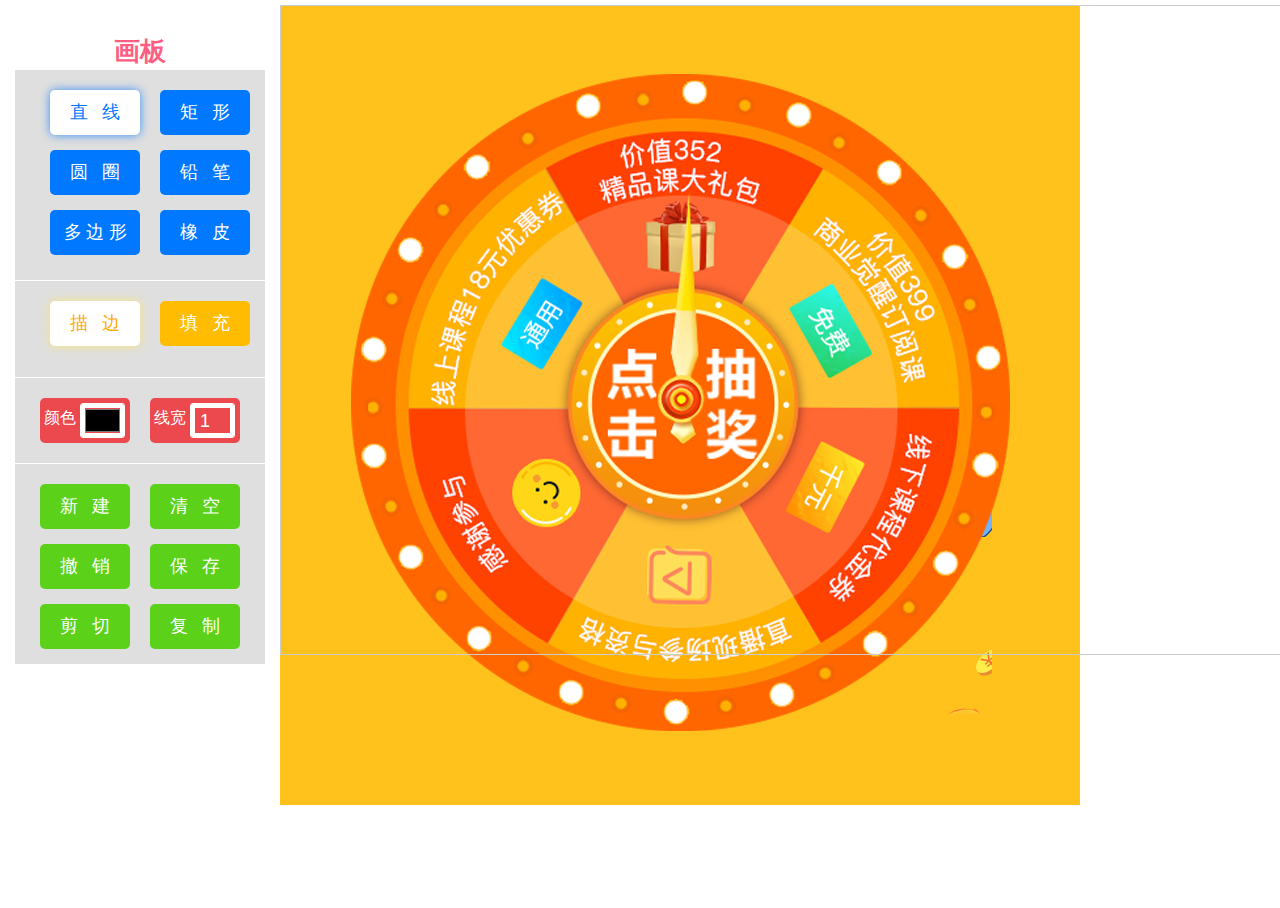
<file: index.html>
<!DOCTYPE html>
<html lang="en">
<head>
    <meta charset="UTF-8">
    <title>画板</title>
    <style>
        body,html{ width: 100%; height: 100%; background-repeat: no-repeat; background-position: 0 0 no-repeat; background-size: cover;  font-family: "Microsoft yahei"; background-color: #fff; }
		li{ list-style-type: none; }
		ul{ padding-left: 10px }
        h1{
            position: absolute;;
            left:15px;
            top:5px;
            width:250px;
            height:60px;
            color: #ff5e83;
            font-size:26px;
            line-height:60px;
            text-align:center;
            background-color:;
        }
        .bgImg{
            position: absolute;
            left: 280px; 
            top: 5px;
        }
        .bgImg img{
            display: block;
        }
        canvas{ position: absolute; left: 280px; top: 5px; display: block; cursor: pointer; border: 1px solid #CCCCCC; }
        .container{
            width:250px;
            height:60px;
            position: absolute;
            left:15px;
            top:70px;
        }
        .container h2{
            width:100%;
            height:60px;
            font-size:22px;
            text-align:center;
            color: #ff377e;
            font-weight:normal;
            line-height:60px;
            border-bottom:1px solid #000;
        }
        .container h3{
            width:100%;
            height:30px;
            font-size:18px;
            text-align:center;
            color: #41b1ff;
            font-weight:normal;
            line-height:30px;
        }
        .row{ width: 100%; height: auto; background-color: rgba(192,192,192,0.50); overflow: hidden;        }
        .type{
            width:100%;
            height:auto;
            margin:20px 0;
            padding-bottom:10px;
            border-bottom:1px solid #fff;
        }
        .type:after{
            content:"";
            display:block;
            clear:both;
        }
        .type li{
            float:left;
            width:90px;
            height:45px;
            margin:0 auto;
            background-color:#0078ff;
            color:#fff;
            font-size:18px;
            line-height:45px;
            text-align:center;
            margin-bottom:15px;
            border-radius:5px;
            cursor:pointer;
            transition:all 0.7s;
        }
        .type li:hover{
            background-color:#fff;
            color:#0078ff;
            box-shadow:0 0 10px rgba(0, 120, 255, 0.77);
        }
        .type .typeactive{
            background-color:#fff;
            color:#0078ff;
            box-shadow:0 0 10px rgba(0, 120, 255, 0.77);
        }
        .type li:nth-child(odd){
            margin-left:25px;
        }
        .type li:nth-child(even){
            margin-left:20px;
        }
        .style{
            width:100%;
            height:40px;
        }
        .style li{
            float:left;
            width:90px;
            height:45px;
            background-color:#FFBC00;
            color:#fff;
            font-size:18px;
            line-height:45px;
            text-align:center;
            border-radius:5px;
            cursor:pointer;
            transition:all 0.7s;
        }
        .style li:hover{
            color: #ffa800;
            background-color:#fff;
            box-shadow:0 0 10px rgba(255, 232, 95, 0.77);
        }
        .style .styleactive{
            color: #ffa800;
            background-color:#fff;
            box-shadow:0 0 10px rgba(255, 232, 95, 0.77);
        }
        .style li:nth-child(1){
            margin-left:25px;
        }
        .style li:nth-child(2){
            margin-left:20px;
        }
        .poly{
            position:relative;
        }
        .bian{
            position:absolute;
            left:100px;top:0;
            width:90px;
            height:auto;
            border-radius:5px;
            background-color:#EC494E;
            overflow:hidden;
            overflow:hidden;
            transform:scale(1.2);
            display:none;
        }
        .bian span{
            display:block;
            float:left;
            width:40px;
            height:45px;
            font-size:16px;
            color:#fff;
            text-align:center;
            line-height:40px;
            color:#fff;
            transition:all 0.7s;
        }
        .bian input{
            float:left;
            width:45px;
            height:35px;
            margin-top:5px;
            border:1px solid #fff;
            box-sizing:border-box;
            text-align:center;
            line-height:40px;
            font-size:18px;
            color:#fff;
            background:#EC494E;
            border-radius:3px;
            box-shadow:0 0 0 4px #fff inset;
            transition:all 0.7s;
        }
        .cut,.create,.back{
            float:left;
            width:90px;
            height:45px;
            margin-left:25px;
            margin-bottom:15px;
            background-color: #5bd219;
            color:#fff;
            font-size:18px;
            line-height:45px;
            text-align:center;
            border-radius:5px;
            cursor:pointer;
        }
        .copy,.clear,.save{
            float:left;
            width:90px;
            height:45px;
            margin-left:20px;
            margin-bottom:15px;
            background-color: #5bd219;
            color:#fff;
            font-size:18px;
            line-height:45px;
            text-align:center;
            border-radius:5px;
            cursor:pointer;
        }
        .shezhi{
            transition:all 0.7s;
        }
        .shezhistyle{
            background:#fff;
            color:#5bd219;
        }
        .create{
            position:relative;
        }
        .xinjian{
            position:absolute;
            left:0;top:0;
            width:200px;
            height:165px;
            border-radius:5px;
            background-color:#EC494E;
            box-shadow:0 0 15px rgba(236, 73, 78, 0.76);
            cursor:default;
            display:none;
        }
        .xinjian:hover{
            color:#fff;
        }
        .xinjian_before{
            position:absolute;
            right:0;
            top:0;
            width:20px;
            height:20px;
            color:#fff;
            line-height:16px;
            text-indent:-1px;
            font-size:30px;
            border:1px solid #fff;
            transform:rotate(45deg);
            border-radius:50%;
            cursor:pointer;
        }
        .xinjian h6{
            width:100%;
            height:50px;
            color:#fff;
            line-height:50px;
            text-align:center;
            font-size:20px;
            font-weight:normal;
        }
        #ding{
            width:60px;
            height:30px;
            font-size:14px;
            border-radius:3px;
            color:#fff;
            background-color:#0078ff;
            border:0;
            outline:none;
            cursor:pointer;
            box-shadow:0 0 10px rgba(0, 120, 255, 0.5);
        }
        .xinjian_width,.xinjian_height{
            float:left;
            width:85px;
            height:40px;
            margin-left:10px;
            border-radius:5px;
            margin-bottom:20px;
            background-color:#FFBC00;
        }
        .xinjian_width:hover,.xinjian_height:hover{
            background-color:#fff;
            color:#000;
        }
        .xinjian_width span,.xinjian_height span{
            float:left;
            width:30px;
            height:100%;
            font-size:16px;
            text-align:center;
            line-height:40px;
        }
        .xinjian_width input,.xinjian_height input{
            float:left;
            margin-top:5px;
            width:50px;
            height:30px;
            text-align:center;
            line-height:30px;
            font-size:14px;
            border:1px solid #FFBC00;
            box-sizing:border-box;
        }
        .box{
            float:left;
            width:90px;
            height:auto;
            background-color:#EC494E;
            overflow:hidden;
            border-radius:5px;
            transition:all 0.7s;
        }
        .box{
            margin-left:25px;
        }
        .linewidth{
            margin-left:20px;
        }
        .box:hover{
            background-color:#fff;
        }
        .box span{
            display:block;
            float:left;
            width:40px;
            height:45px;
            font-size:16px;
            color:#fff;
            text-align:center;
            line-height:40px;
            color:#fff;
            transition:all 0.3s;
        }
        .box input{
            float:left;
            width:45px;
            height:35px;
            margin-top:5px;
            border:1px solid #fff;
            box-sizing:border-box;
            text-align:center;
            line-height:40px;
            font-size:18px;
            color:#fff;
            background:#EC494E;
            border-radius:3px;
            box-shadow:0 0 0 4px #fff inset;
            transition:all 0.3s;
        }
        .box2 span{
            width:55px;
        }
        .box2 input{
            width:140px;
        }
        .space{
            float:left;
            width:100%;
            height:0;
            border-bottom:1px solid #fff;
            margin:20px 0;
        }
    </style>
</head>
<body>
    <h1>画板</h1>
    <div class="container">
        <div class="row">
            <ul name="" class="type">
                <li class="line typeactive" data="line">直&nbsp;&nbsp;&nbsp;线</li>
                <li class="rect" data="rect">矩&nbsp;&nbsp;&nbsp;形</li>
                <li class="circle" data="circle">圆&nbsp;&nbsp;&nbsp;圈</li>
                <li class="pen" data="pen">铅&nbsp;&nbsp;&nbsp;笔</li>
                <li class="poly" data="poly">多&nbsp;边&nbsp;形
                    <div class="bian"><span>边数</span><input type="number" name="number" min="3" value="3" max="15"></div></li>
                <li class="eraser" data="eraser">橡&nbsp;&nbsp;&nbsp;皮</li>
            </ul>
            <ul class="style">
                <li class="stroke styleactive">描&nbsp;&nbsp;&nbsp;边</li>
                <li class="fill">填&nbsp;&nbsp;&nbsp;充</li>
            </ul>
            <div class="space"></div>
            <div class="box"><span>颜色</span></label><input type="color" name="color" value="#000000"></div>
            <div class="box linewidth"><span>线宽</span><input type="number" name="number" value="1" max="150" min="1"></div>
            <div class="space"></div>
            <div class="create shezhi">新&nbsp;&nbsp;&nbsp;建
                <div class="xinjian">
                    <h6>画 板 尺 寸</h6>
                    <div class="xinjian_width">
                        <span>宽</span>
                        <input type="number" max="1070" min="500" value="500">
                    </div>
                    <div class="xinjian_height">
                        <span>高</span>
                        <input type="number" max="648" min="300" value="300">
                    </div>
                    <input type="button" name="queding" value="确定" id="ding">
                    <div class="xinjian_before">+</div>
                </div>
            </div>
            <div class="clear shezhi">清&nbsp;&nbsp;&nbsp;空</div>
            <div class="back shezhi">撤&nbsp;&nbsp;&nbsp;销</div>
            <div class="save shezhi">保&nbsp;&nbsp;&nbsp;存</div>
            <div class="cut shezhi" data="cut">剪&nbsp;&nbsp;&nbsp;切</div>
            <div class="copy shezhi">复&nbsp;&nbsp;&nbsp;制</div>
        </div>
    </div>
    <div class="bgImg">
        <img src="1.jpg" />
    </div>
    <canvas width="1070" height="648"></canvas>
</body>
<script src="index.js"></script>
<script src="http://www.jq22.com/jquery/jquery-1.10.2.js"></script>
<script>
    var container=$(".container");
    var canvas=document.querySelector("canvas");
    var screenWidth=document.documentElement.clientWidth;
    var screenHeight=document.documentElement.clientHeight;
    var width=screenWidth-295;
    var height=screenHeight-15;
    var imgW = $(".bgImg").width();
    var imgH = $(".bgImg").height();
    //canvas.width=width;
    //canvas.height=height;
    if(imgW > $("canvas").width()){
        canvas.width = imgW;
    }
    if(imgH > $("canvas").height()){
        canvas.height = imgH;
    }     
    var obj=canvas.getContext("2d");
    var typechoose=$(".type li");
    var stylechoose=$(".style li");
    var colorchoose=document.querySelector("input[type=color]");
    var widthchoose=document.querySelector(".linewidth input[type=number]");
    var canvasWidth=document.querySelector(".xinjian_width input[type=number]");
    var canvasHeight=document.querySelector(".xinjian_height input[type=number]");
    canvasWidth.value=width;canvasHeight.value=height;
    canvasWidth.max=screenWidth-295;canvasHeight.max=screenHeight-15;
    var ding=document.querySelector("#ding");
    var poly=$(".poly");
    var bian=$(".bian");
    var polychoose=$(".bian input");
    var shezhi=$(".shezhi");
    var cut=$(".cut");
    var copy=$(".copy");
    var back=$(".back");
    var clear=$(".clear");
    var save=$(".save");
    var create=$(".create");
    var xinjian=$(".xinjian");
    var create_close=$(".xinjian_before");
    var cutflag=false;
    var iscut=true;
    var color="#000";
    var type="line";
    var n=3;
    var linewidth="1";
    var style="stroke";
    var arr=[];
    $(".fill").css({display:"none"});
    // 多边形
    poly.hover(function(){
        bian.fadeIn();
    },function(){
        bian.fadeOut();
    })
    // 绘制形状
    typechoose.each(function(index,ele){
        $(ele).click(function(){
            typechoose.removeClass("typeactive");
            $(this).toggleClass("typeactive");
            cut.css({color:"#fff",backgroundColor:"#5bd219",opacity:1});
            copy.css({color:"#fff",backgroundColor:"#5bd219",opacity:1});
            type=$(this).attr("data");
            if($(this).is(".line")||$(this).is(".pen")){
                style="stroke";
                $(".stroke").addClass("styleactive");
                $(".fill").css({display:"none"}).removeClass("styleactive");
            }else{
                $(".fill").css({display:"block"});
            }
        })
    })
    // 描边、填充单击事件
    stylechoose.each(function(index,ele){
        $(ele).click(function(){
            style=$(this).attr("class");
            stylechoose.removeClass("styleactive");
            $(this).toggleClass("styleactive");
        })
    })
    // 剪切
    cut.click(function(){
        type=$(this).attr("data");
        typechoose.removeClass("typeactive");
        $(this).css({color:"#5bd219",backgroundColor:"#fff"}).toggleClass("shezhistyle");
        iscut=true;
    })
    copy.click(function(){
        type="cut";
        typechoose.removeClass("typeactive");
        $(this).css({color:"#5bd219",backgroundColor:"#fff"}).toggleClass("shezhistyle");
        iscut=false;
    })
    // 设置
    shezhi.each(function(index,ele){
        if($(ele).is(".cut")||$(ele).is(".copy")){
            return;
        }else{
            $(ele).click(function(){
                $(this).css({color:"#5bd219",backgroundColor:"#fff"}).animate({opacity:0.99},200,function(){
                    $(this).css({color:"#fff",backgroundColor:"#5bd219",opacity:1});
                });
            })
        }
    })
    // 撤销
    back.click(function(){
        arr.pop();
        obj.clearRect(0,0,width,height);
        if(arr.length>0){
            obj.putImageData(arr[arr.length-1],0,0,0,0,width,height);
        }
    })
    // 清除
    clear.click(function(){
        arr=[];
        obj.clearRect(0,0,width,height);
    })
    // 保存
    save.click(function(){
        var reg=canvas.toDataURL("image/png");//跳转页面手动保存
//        var reg=canvas.toDataURL("image/png").replace("image/png","image/octet-stream");//直接自动保存下载
        location.href=reg;
    })
    // 新建画布
    create.click(function(){
        xinjian.fadeIn();
    })
    create_close.click(function(e){
        e.stopPropagation()
        xinjian.fadeOut();
    })
    canvasWidth.onblur=function(){
        if(this.value<=this.min){
            this.value=this.min;
        }
        if(this.value>=screenWidth-295){
            this.value=screenWidth-295;
        }
        width=this.value;
    }
    canvasHeight.onblur=function(){
        if(this.value<=this.min){
            this.value=this.min;
        }
        if(this.value>=screenHeight-15){
            this.value=screenHeight-15;
        }
        height=this.value;
    }
    ding.onclick=function(e){
        canvas.width=width;
        canvas.height=height;
        canvas.style.left=(screenWidth+295-canvas.width)/2+"px";
        canvas.style.top=(screenHeight-5-canvas.height)/2+"px";
        arr=[];
        obj.clearRect(0,0,width,height);
        e.stopPropagation()
        xinjian.fadeOut();
    }
    // 颜色选择
    colorchoose.onchange=function(){
        color=this.value;
    }
    // 粗细改变
    widthchoose.onchange=function(){
        linewidth=this.value;
    }
    //多边形边数
    polychoose.change(function(){
        n=this.value;
    })
    var x,y,w,h;
    var lx,ly,lw,lh;
    var cutdata;
    canvas.onmousedown=function(e){
        x=e.offsetX;
        y=e.offsetY;
        if(type=="pen"){
            obj.beginPath();
            obj.moveTo(x,y);
        }
        if(type=="eraser"){
            obj.clearRect(x-5,y-5,10,10);
        }
        if(cutflag&&type=="cut"){
            if(arr.length!=0){
                arr.splice(-1,1);
            }
        }
        var draw=new Draw(obj,{type:style,color:color,width:linewidth});//实例化构造函数
        canvas.onmousemove=function(e){
            w=e.offsetX;
            h=e.offsetY;
            if(type!="eraser"){
                obj.clearRect(0,0,width,height);
                if(arr.length!=0){
                    obj.putImageData(arr[arr.length-1],0,0,0,0,width,height);
                }
            }
            if(cutflag&&type=="cut"){
                if(iscut){
                    obj.clearRect(lx,ly,lw-lx,lh-ly);
                }
                var nx=lx+(w-x);
                var ny=ly+(h-y);
                obj.putImageData(cutdata,nx,ny);
            }else if(type=="poly"){
                draw[type](x,y,w,h,n);
            }else{
                draw[type](x,y,w,h);
            }

        }
        document.onmouseup=function(){
            canvas.onmousemove=null;
            document.onmouseup=null;
            if(type=="cut"){
                if(!cutflag){
                    cutflag=true;
                    cutdata=obj.getImageData(x+1,y+1,w-x-2,h-y-2);
                    lx=x;ly=y;lw=w;lh=h;
                    container.css({display:"none"});
                }else{
                    cutflag=false;
                    container.css({display:"block"});
                }
            }
            arr.push(obj.getImageData(0,0,width,height));
        }
    }
</script>
</html>
</file>
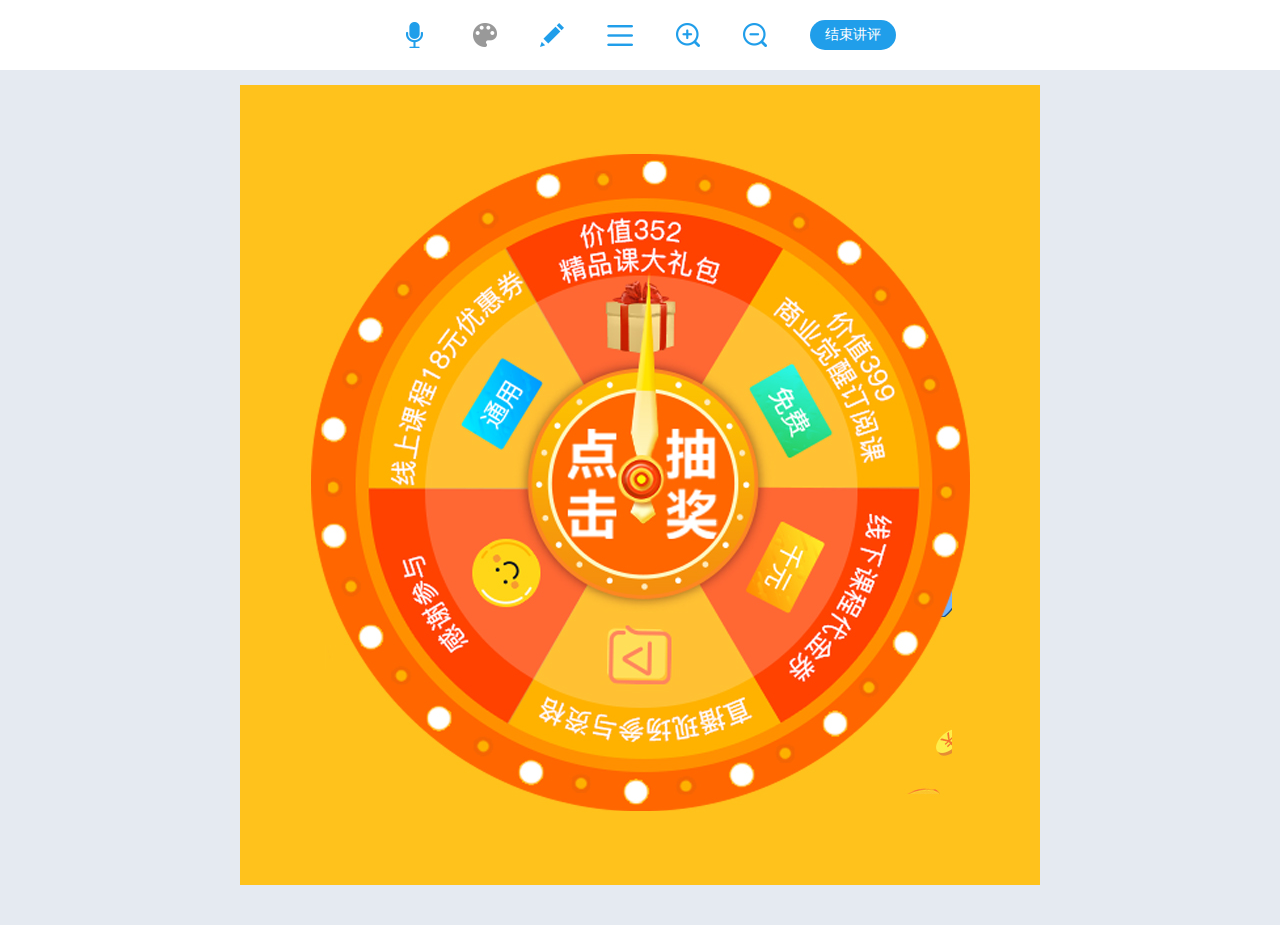
<file: index2.html>
<!DOCTYPE html>
<html lang="en">
<head>
    <meta charset="UTF-8">
    <meta name="viewport" content="width=device-width, initial-scale=1.0">
    <meta http-equiv="X-UA-Compatible" content="ie=edge">
    <title>Document</title>
    <link rel="stylesheet" type="text/css" href="index2.css">
</head>
<body>
    <div class="comment">
        <div class="comment_head">
            <div class="comment_head_box">
                <p class="comment_head_sound" title="录音"></p>
                <p class="comment_head_stop"  title="停止录音"></p>
                <p class="comment_head_pencil"  title="铅笔"></p>
                <p class="comment_head_list"  title="画笔菜单"></p>
                <p class="comment_head_big"  title="放大图片"></p>
                <p class="comment_head_small"  title="缩小图片"></p>
                <p class="comment_head_out">结束讲评</p>
                <div class="container">
                    <div class="row">
                        <ul name="" class="type">
                            <li class="line" data="line">直&nbsp;&nbsp;&nbsp;线</li>
                            <li class="rect" data="square">矩&nbsp;&nbsp;&nbsp;形</li>
                            <li class="circle" data="circle">圆&nbsp;&nbsp;&nbsp;圈</li>
                            <!-- <li class="poly" data="poly">多&nbsp;边&nbsp;形
                                <div class="bian"><span>边数</span><input type="number" name="number" min="3" value="3" max="15"></div>
                            </li> -->
                            <li class="eraser" data="rubber">橡&nbsp;&nbsp;&nbsp;皮</li>
                        </ul>
                        <!-- <ul class="style">
                            <li class="stroke styleactive">描&nbsp;&nbsp;&nbsp;边</li>
                            <li class="fill">填&nbsp;&nbsp;&nbsp;充</li>
                        </ul> -->
                        <!-- <div class="space"></div> -->
                        <div class="box"><span>颜色</span></label><input type="color" name="color" value="#000000"></div>
                        <div class="box linewidth"><span>线宽</span><input type="number" name="number" value="1" max="150" min="1"></div>
                        <div class="space"></div>
                        <div class="clear shezhi">清&nbsp;&nbsp;&nbsp;空</div>
                        <div class="back shezhi">撤&nbsp;&nbsp;&nbsp;销</div>
                    </div>
                </div>
            </div>
        </div>

        <div class="comment_canvasBox">
            <div class="comment_canvasBox_img">
                <img src="1.jpg" />
            </div>
            <canvas></canvas>
        </div>
    </div>
</body>

<script type="text/javascript" src="index.js"></script>
<script type="text/javascript" src="jquery.min.js"></script>
<script type="text/javascript" src="recorder/HZRecorder.js"></script>
<script>
    var imgW = $(".comment_canvasBox_img").find("img").width();
    var imgH = $(".comment_canvasBox_img").find("img").height();
    var canvas=document.querySelector("canvas");
    $(".comment_canvasBox_img").css("width", imgW + "px");
    canvas.width = imgW;
    canvas.height = imgH;

    //画笔菜单
    var containerShow = false;
    $(".comment_head_list").click(function(){
        if(containerShow){
            //$(".container").hide();
            $(".container").fadeOut();
            containerShow = false;
        }else{
            //$(".container").show();
            $(".container").fadeIn();
            containerShow = true;
        }
    });

    var obj=canvas.getContext("2d");
    var typechoose=$(".type li");
    var stylechoose=$(".style li");
    var colorchoose=document.querySelector("input[type=color]");
    var widthchoose=document.querySelector(".linewidth input[type=number]");
    var poly=$(".poly");
    var bian=$(".bian");
    var polychoose=$(".bian input");
    var shezhi=$(".shezhi");
    var cut=$(".cut");
    var copy=$(".copy");
    var back=$(".back");
    var clear=$(".clear");
    var save=$(".save");
    var cutflag=false;
    var iscut=true;
    var color="#000";
    var type="pencil";
    var n=3;
    var linewidth="1";
    var style="stroke";
    var arr=[];
    $(".fill").css({display:"none"});

    // 多边形
    poly.hover(function(){
        bian.fadeIn();
    },function(){
        bian.fadeOut();
    })

    // 绘制形状
    typechoose.each(function(index,ele){
        $(ele).click(function(){
            typechoose.removeClass("typeactive");
            $(this).toggleClass("typeactive");
            cut.css({color:"#fff",backgroundColor:"#5bd219",opacity:1});
            copy.css({color:"#fff",backgroundColor:"#5bd219",opacity:1});
            type=$(this).attr("data");
            if($(this).is(".line")){
                style="stroke";
                $(".stroke").addClass("styleactive");
                $(".fill").css({display:"none"}).removeClass("styleactive");
            }else{
                $(".fill").css({display:"block"});
            }
        })
    })

    $(".comment_head_pencil").click(function(){
        typechoose.removeClass("typeactive");
        cut.css({color:"#fff",backgroundColor:"#5bd219",opacity:1});
        copy.css({color:"#fff",backgroundColor:"#5bd219",opacity:1});
        type = "pencil";
        style="stroke";
        $(".stroke").addClass("styleactive");
        $(".fill").css({display:"none"}).removeClass("styleactive");
    });

    // 描边、填充单击事件
    stylechoose.each(function(index,ele){
        $(ele).click(function(){
            style=$(this).attr("class");
            stylechoose.removeClass("styleactive");
            $(this).toggleClass("styleactive");
        })
    })

    // 设置
    shezhi.each(function(index,ele){
        $(ele).click(function(){
            $(this).css({color:"#5bd219",backgroundColor:"#fff"}).animate({opacity:0.99},200,function(){
                $(this).css({color:"#fff",backgroundColor:"#5bd219",opacity:1});
            });
        })
    })

    // 撤销
    back.click(function(){
        arr.pop();
        obj.clearRect(0,0,imgW,imgH);
        if(arr.length>0){
            obj.putImageData(arr[arr.length-1],0,0,0,0,imgH,imgH);
        }
        tempMouseEventData.pop();
    })

    // 清除
    clear.click(function(){
        arr=[];
        obj.clearRect(0,0,imgW,imgH);
        tempMouseEventData = [];
    })

    // 颜色选择
    colorchoose.onchange=function(){
        color=this.value;
    }

    // 粗细改变
    widthchoose.onchange=function(){
        linewidth=this.value;
    }

    //多边形边数
    polychoose.change(function(){
        n=this.value;
    })

    var x,y,w,h;
    var lx,ly,lw,lh;
    var cutdata;
    var lastTime = null;

    //上传数据
    var tempEventData = {
        mwm_id: 1, //课程id 
        complete: 0, //完成时间
        body: {
            row_screen_size: { //采样的原始屏幕尺寸
                height: 0, //画布高度
                width: 0 //画布宽度
            },
            duration: 0, //录制总时长
            buffer: {
                audio: "", //音频base64编码  //blob对象转码
                events: {
                    data: [] //事件信息（坐标，事件)
                }
            }
        }
    };
    var tempMouseEventData = [];

    canvas.onmousedown=function(e){  
        if(containerShow){
            $(".container").fadeOut();
            containerShow = false;
        }   
        x=e.offsetX;
        y=e.offsetY;
        if(type=="pencil"){
            obj.beginPath();
            obj.moveTo(x,y);
        }
        if(type=="rubber"){
            obj.clearRect(x-5,y-5,10,10);
        }
        if(cutflag&&type=="cut"){
            if(arr.length!=0){
                arr.splice(-1,1);
            }
        }
        var draw=new Draw(obj,{type:style,color:color,width:linewidth});//实例化构造函数

        var tempObj = {
            style: {
                color: color, //画笔颜色
                size: linewidth //画笔大小
            },
            shape: type, //画笔类型
            trigger_time: new Date().getTime() - startTime, //开始画的时间  //记录鼠标移动所记录的当前毫秒数
            points: []
        };

        canvas.onmousemove=function(e){
            w=e.offsetX;
            h=e.offsetY;
            if(type!="rubber"){
                obj.clearRect(0,0,imgW,imgH);
                if(arr.length!=0){
                    obj.putImageData(arr[arr.length-1],0,0,0,0,imgW,imgH);
                }
            }
            if(cutflag&&type=="cut"){
                if(iscut){
                    obj.clearRect(lx,ly,lw-lx,lh-ly);
                }
                var nx=lx+(w-x);
                var ny=ly+(h-y);
                obj.putImageData(cutdata,nx,ny);
            }else if(type=="poly"){
                draw[type](x,y,w,h,n);
            }else{
                draw[type](x,y,w,h);
            }
            
            var nowTime = new Date().getTime();
            if((nowTime - lastTime) >= 100){
                lastTime = nowTime;
                var pointsObj = {
                    "x": w,
                    "y": h,
                    "time": nowTime - startTime
                }
                tempObj.points.push(pointsObj);
            }          
        }

        document.onmouseup=function(){
            canvas.onmousemove=null;
            document.onmouseup=null;
            if(type=="cut"){
                if(!cutflag){
                    cutflag=true;
                    cutdata=obj.getImageData(x+1,y+1,w-x-2,h-y-2);
                    lx=x;ly=y;lw=w;lh=h;
                    container.css({display:"none"});
                }else{
                    cutflag=false;
                    container.css({display:"block"});
                }
            }
            arr.push(obj.getImageData(0,0,imgW,imgH));

            tempMouseEventData.push(tempObj);
        }
    }

    //点击某容器外部触发事件
    $(document).click(function(e){
        var target = $(e.target);
        if(target.closest('.container').length == 0 && target.closest('.comment_head_list').length == 0 && containerShow == true){
            $(".container").fadeOut();
            containerShow = false;
        }
    });

    //录音
    var recorder = null;
    var startTime = null;
    $(".comment_head_sound").click(function(){
        if($(this).hasClass("comment_head_sound2")){
            return false;
        }
        HZRecorder.get(function(rec) {
            arr=[];
            obj.clearRect(0,0,imgW,imgH);
            $(".comment_head_sound").addClass("comment_head_sound2");
            $(".comment_head_stop").addClass("comment_head_stop2");
            $(".comment_head_big").addClass("comment_head_big2");
            $(".comment_head_small").addClass("comment_head_small2");
            $(".comment_head_out").addClass("comment_head_out2");

            recorder = rec;
            recorder.start();

            startTime = new Date().getTime();
            tempEventData.body.row_screen_size.height = imgH;
            tempEventData.body.row_screen_size.width = imgW;
        }, {
            sampleBits: 16,
            sampleRate: 16000
        });
    });

    //停止录音
    $(".comment_head_stop").click(function(){
        if(!$(this).hasClass("comment_head_stop2")){
            return false;
        }
        $(".comment_head_sound").removeClass("comment_head_sound2");
        $(this).removeClass("comment_head_stop2");
        $(".comment_head_big").removeClass("comment_head_big2");
        $(".comment_head_small").removeClass("comment_head_small2");
        $(".comment_head_out").removeClass("comment_head_out2");
        recorder.stop();
        tempEventData.complete = new Date().getTime();
        tempEventData.body.duration =  new Date().getTime() - startTime;
        tempEventData.body.buffer.events.data = tempMouseEventData;
        var blob = recorder.getBlob();
        blobToDataURL(blob, function(dataurl){
            tempEventData.body.buffer.audio = dataurl;
        });
        console.log(tempEventData);
    });

    //blob转化成base64
    function blobToDataURL(blob, callback) {
        var a = new FileReader();
        a.onload = function (e) { callback(e.target.result); }
        a.readAsDataURL(blob);
    }

    //放大图片
    $(".comment_head_big").click(function(){
        if($(this).hasClass("comment_head_big2")){
            return false;
        }
        alert("暂不支持此功能！")
    });

    //缩小图片
    $(".comment_head_small").click(function(){
        if($(this).hasClass("comment_head_small2")){
            return false;
        }
        alert("暂不支持此功能！")
    });

    //退出讲评
    $(".comment_head_out").click(function(){
        if($(this).hasClass("comment_head_out2")){
            return false;
        }
        alert("暂不支持此功能！")
    });

</script>

</html>
</file>
<file: index2.css>
body,html{ width: 100%; height: 100%; font-family: "Microsoft yahei"; background-color: #ffffff; }
*{
    margin: 0;
    padding: 0;
}
.comment{
    width: 100%;
    background: #E5EAF1;
    padding:70px 0 40px;
}
.comment_head{
    width: 100%;
    height: 70px;
    position: fixed;
    top: 0;
    left: 0;
    background-color: #ffffff;
    z-index:1000;
}
.comment_head_box{
    width: 570px;
    height: 70px;
    margin: 0 auto;
    position: relative;
}
.comment_head p{
    width: 24px;
    height: 70px;
    float: left;
    margin-left: 43px;
    cursor: pointer;
}
.comment_head .comment_head_sound{
    width: 32px;
    background: url("img/sound2.png") no-repeat center;
    background-size: 17px 26px;
}
.comment_head .comment_head_sound2{
    width: 32px;
    background: url("img/sound1.gif") no-repeat center;
    background-size: 32px 32px; 
}
.comment_head .comment_head_stop{
    background: url("img/stop.png") no-repeat center;
    background-size: 24px 24px;
}
.comment_head .comment_head_stop2{
    background: url("img/stop2.png") no-repeat center;
    background-size: 24px 24px;
}
.comment_head .comment_head_pencil{
    background: url("img/pencil2.png") no-repeat center;
    background-size: 24px 24px;
}
.comment_head .comment_head_list{
    width: 26px;
    background: url("img/list2.png") no-repeat center;
    background-size: 26px 21px;
}
.comment_head .comment_head_big{
    background: url("img/big2.png") no-repeat center;
    background-size: 24px 24px;
}
.comment_head .comment_head_small{
    background: url("img/small2.png") no-repeat center;
    background-size: 24px 24px;
}
.comment_head .comment_head_big2{
    background: url("img/big.png") no-repeat center;
    background-size: 24px 24px;
}
.comment_head .comment_head_small2{
    background: url("img/small.png") no-repeat center;
    background-size: 24px 24px;
}
.comment_head .comment_head_out{
    width: 86px;
    height: 30px;
    background: #209EEA;
    margin-top: 20px;
    font-size: 14px;
    color: #ffffff;
    line-height: 30px;
    text-align: center;
    border-radius: 20px;
    -webkit-border-radius:20px;
    -moz-border-radius:20px;
    cursor: pointer;
}
.comment_head .comment_head_out2{
    background: gray;
}
.comment_head .comment_head_out:hover{
    background: #38B4FF
}

.comment_canvasBox{
    width: 100%;
    margin-top: 15px;
    overflow-x: auto;
    position: relative;
}
.comment_canvasBox_img{
    margin:0 auto;
}
.comment_canvasBox_img img{
    display: block;
}
canvas{
    position: absolute;
    top: 0;
    left: 0;
    right: 0;
    margin: 0 auto;
}

li{ list-style-type: none; }
ul{ padding-left: 10px }
.container{
    width:268px;
    height:60px;
    position: absolute;
    left:115px;
    top:70px;
    z-index: 10;
    display: none;
}
.container h2{
    width:100%;
    height:60px;
    font-size:22px;
    text-align:center;
    color: #ff377e;
    font-weight:normal;
    line-height:60px;
    border-bottom:1px solid #000;
}
.container h3{
    width:100%;
    height:30px;
    font-size:18px;
    text-align:center;
    color: #41b1ff;
    font-weight:normal;
    line-height:30px;
}
.row{ width: 100%; height: auto; background-color: rgba(192,192,192,0.50); overflow: hidden;        }
.type{
    width:100%;
    height:auto;
    margin:20px 0;
    padding-bottom:10px;
    border-bottom:1px solid #fff;
}
.type:after{
    content:"";
    display:block;
    clear:both;
}
.type li{
    float:left;
    width:90px;
    height:45px;
    margin:0 auto;
    background-color:#0078ff;
    color:#fff;
    font-size:18px;
    line-height:45px;
    text-align:center;
    margin-bottom:15px;
    border-radius:5px;
    cursor:pointer;
    transition:all 0.7s;
}
.type li:hover{
    background-color:#fff;
    color:#0078ff;
    box-shadow:0 0 10px rgba(0, 120, 255, 0.77);
}
.type .typeactive{
    background-color:#fff;
    color:#0078ff;
    box-shadow:0 0 10px rgba(0, 120, 255, 0.77);
}
.type li:nth-child(odd){
    margin-left:25px;
}
.type li:nth-child(even){
    margin-left:20px;
}
.style{
    width:100%;
    height:40px;
}
.style li{
    float:left;
    width:90px;
    height:45px;
    background-color:#FFBC00;
    color:#fff;
    font-size:18px;
    line-height:45px;
    text-align:center;
    border-radius:5px;
    cursor:pointer;
    transition:all 0.7s;
}
.style li:hover{
    color: #ffa800;
    background-color:#fff;
    box-shadow:0 0 10px rgba(255, 232, 95, 0.77);
}
.style .styleactive{
    color: #ffa800;
    background-color:#fff;
    box-shadow:0 0 10px rgba(255, 232, 95, 0.77);
}
.style li:nth-child(1){
    margin-left:25px;
}
.style li:nth-child(2){
    margin-left:20px;
}
.poly{
    position:relative;
}
.bian{
    position:absolute;
    left:0;
    top:49px;
    width:90px;
    height:auto;
    border-radius:5px;
    background-color:#EC494E;
    overflow:hidden;
    overflow:hidden;
    transform:scale(1.2);
    display:none;
}
.bian span{
    display:block;
    float:left;
    width:40px;
    height:45px;
    font-size:16px;
    color:#fff;
    text-align:center;
    line-height:40px;
    color:#fff;
    transition:all 0.7s;
}
.bian input{
    float:left;
    width:45px;
    height:35px;
    margin-top:5px;
    border:1px solid #fff;
    box-sizing:border-box;
    text-align:center;
    line-height:40px;
    font-size:18px;
    color:#fff;
    background:#EC494E;
    border-radius:3px;
    box-shadow:0 0 0 4px #fff inset;
    transition:all 0.7s;
}
.cut,.create,.back{
    float:left;
    width:90px;
    height:45px;
    margin-left:20px;
    margin-bottom:15px;
    background-color: #5bd219;
    color:#fff;
    font-size:18px;
    line-height:45px;
    text-align:center;
    border-radius:5px;
    cursor:pointer;
}
.copy,.clear,.save{
    float:left;
    width:90px;
    height:45px;
    margin-left:36px;
    margin-bottom:15px;
    background-color: #5bd219;
    color:#fff;
    font-size:18px;
    line-height:45px;
    text-align:center;
    border-radius:5px;
    cursor:pointer;
}
.shezhi{
    transition:all 0.7s;
}
.shezhistyle{
    background:#fff;
    color:#5bd219;
}
.box{
    float:left;
    width:90px;
    height:auto;
    background-color:#EC494E;
    overflow:hidden;
    border-radius:5px;
    transition:all 0.7s;
}
.box{
    margin-left:36px;
}
.linewidth{
    margin-left:20px;
}
.box:hover{
    background-color:#fff;
}
.box span{
    display:block;
    float:left;
    width:40px;
    height:45px;
    font-size:16px;
    color:#fff;
    text-align:center;
    line-height:40px;
    color:#fff;
    transition:all 0.3s;
}
.box input{
    float:left;
    width:45px;
    height:35px;
    margin-top:5px;
    border:1px solid #fff;
    box-sizing:border-box;
    text-align:center;
    line-height:40px;
    font-size:18px;
    color:#fff;
    background:#EC494E;
    border-radius:3px;
    box-shadow:0 0 0 4px #fff inset;
    transition:all 0.3s;
}
.box2 span{
    width:55px;
}
.box2 input{
    width:140px;
}
.space{
    float:left;
    width:100%;
    height:0;
    border-bottom:1px solid #fff;
    margin:20px 0;
}
</file>
